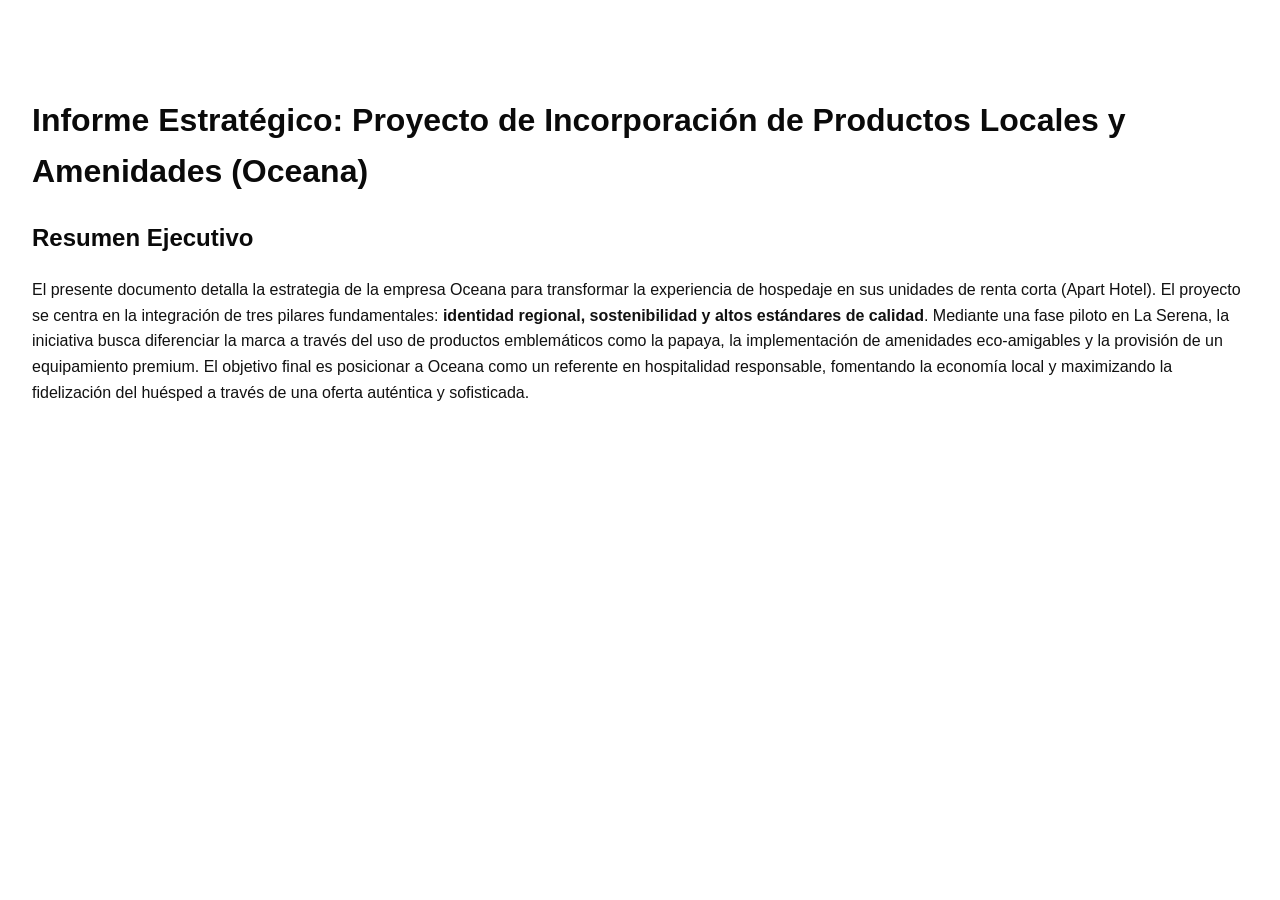
<file: informe-estrategico.html>
<!doctype html>
<html lang="es">
  <head>
    <meta charset="UTF-8" />
    <meta name="viewport" content="width=device-width, initial-scale=1.0" />
    <title>Informe Estratégico Oceana</title>
    <style>
      body { font-family: Arial, sans-serif; padding: 24px; line-height: 1.6; color: #111; }
      h1, h2, h3 { color: #0a0a0a; }
      table { border-collapse: collapse; width: 100%; }
      th, td { border: 1px solid #bbb; padding: 8px; }
    </style>
  </head>
  <body>
    <p>&nbsp;</p><h1>Informe Estratégico: Proyecto de Incorporación de Productos Locales y Amenidades (Oceana)</h1><h2>Resumen Ejecutivo</h2><p>El presente documento detalla la estrategia de la empresa Oceana para transformar la experiencia de hospedaje en sus unidades de renta corta (Apart Hotel). El proyecto se centra en la integración de tres pilares fundamentales: <b>identidad regional, sostenibilidad y altos estándares de calidad</b>. Mediante una fase piloto en La Serena, la iniciativa busca diferenciar la marca a través del uso de productos emblemáticos como la papaya, la implementación de amenidades eco-amigables y la provisión de un equipamiento premium. El objetivo final es posicionar a Oceana como un referente en hospitalidad responsable, fomentando la economía local y maximizando la fidelización del huésped a través de una oferta auténtica y sofisticada.</p><p>
  </body>
</html>
</file>
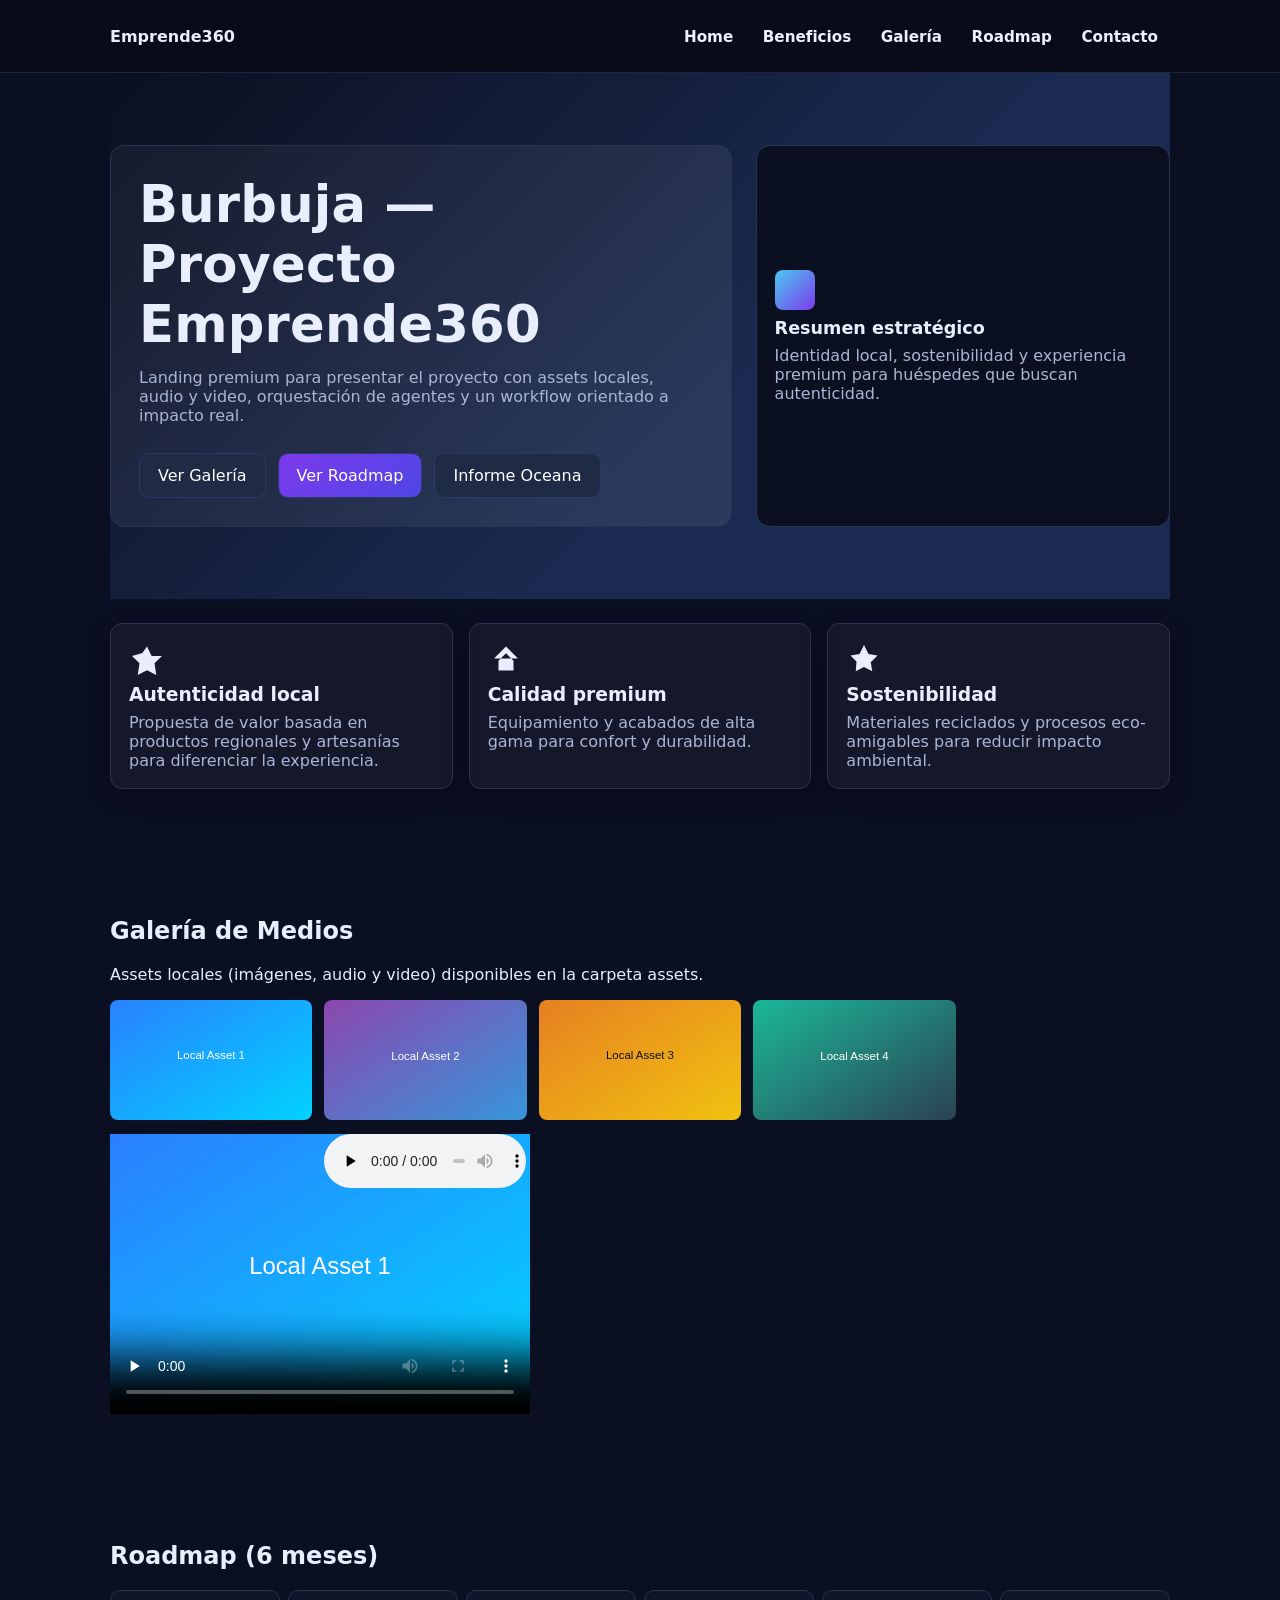
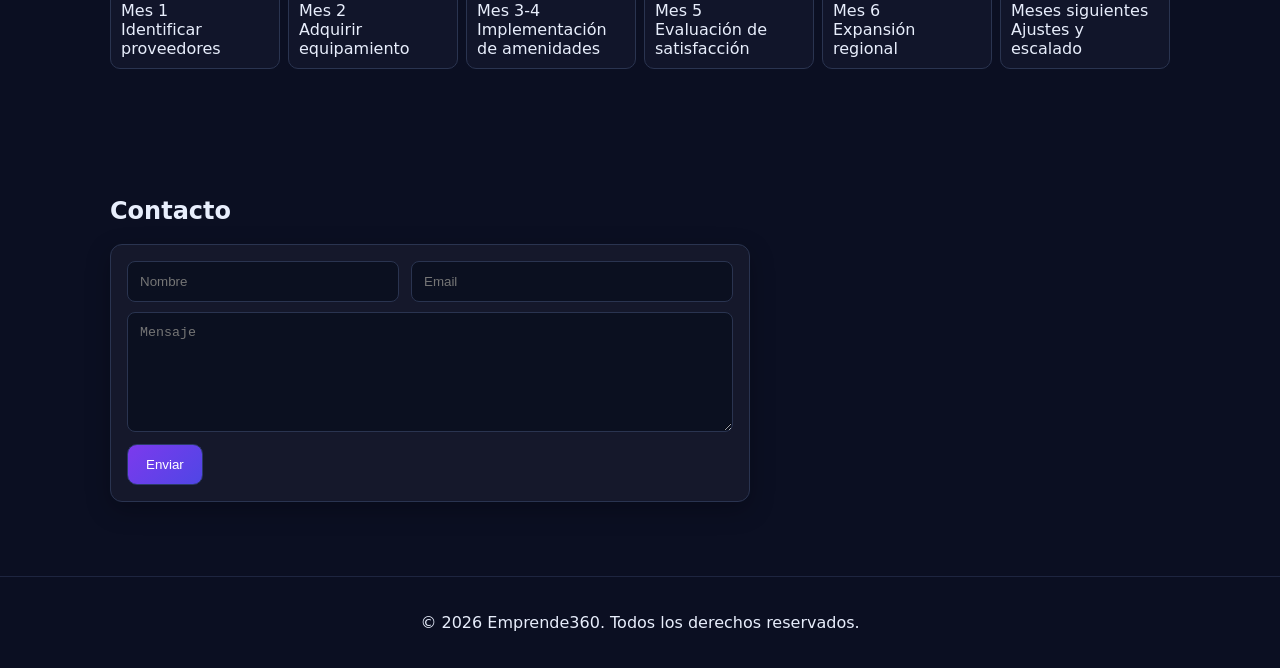
<file: premium-landing.html>
<!doctype html>
<html lang="es">
  <head>
    <meta charset="UTF-8" />
    <meta name="viewport" content="width=device-width, initial-scale=1.0" />
    <title>Landing Premium — Burbuja</title>
    <style>
      :root{--bg:#0b0f22;--card:#12192b;--text:#e8eefc;--muted:#a9b6d3;--primary:#7c3aed;--accent:#4cc9f0}
      *{box-sizing:border-box}
      html,body{margin:0;background:var(--bg);color:var(--text);font-family:Inter, system-ui, -apple-system, Segoe UI, Roboto, Arial}
      .container{max-width:1100px;margin:0 auto;padding:0 20px}
      header{position:sticky;top:0;background:rgba(10,12,25,.95);border-bottom:1px solid #1e2540;z-index:50}
      header .container{display:flex;justify-content:space-between;align-items:center;height:72px}
      .brand{font-weight:700}
      nav a{color:#eaf0ff;text-decoration:none;margin:0 12px;font-size:0.95rem}
      .hero{padding:72px 0;background:linear-gradient(135deg,#0b1020 0%, #1b2a50 60%);position:relative;overflow:hidden}
      .hero h1{font-size: clamp(2rem,4vw,3.5rem); margin:0 0 12px; letter-spacing:.2px}
      .hero p{color:var(--muted);max-width:70ch}
      .cta-row{display:flex;gap:12px;flex-wrap:wrap;margin-top:18px}
      .btn{display:inline-block;padding:12px 18px;border-radius:10px;text-decoration:none;color:white;background:#1f2a44;border:1px solid #2b3a6b}
      .btn:hover{opacity:.92}
      .btn.primary{background:linear-gradient(135deg,var(--primary),#4f46e5)}
      .section{padding:54px 0}
      .grid{display:grid;grid-template-columns:repeat(auto-fill,minmax(260px,1fr));gap:18px}
      .card{background:rgba(255,255,255,0.04);border:1px solid #2a3450;border-radius:12px;padding:18px;box-shadow:0 8px 24px rgba(0,0,0,.25);}
      .card h3{margin:6px 0 8px}
      .card p{color:var(--muted);margin:0}
      .icon{width:36px;height:36px;vertical-align:middle;margin-right:8px;}
      .gallery{display:grid;grid-template-columns:repeat(auto-fill,minmax(180px,1fr));gap:12px}
      .gallery img{width:100%;height:120px;object-fit:cover;border-radius:8px}
      .agents{display:grid;grid-template-columns:repeat(auto-fill,minmax(180px,1fr));gap:14px}
      .agent{display:flex;gap:10px;align-items:center;background:#11152a;border:1px solid #2a3450;border-radius:10px;padding:12px}
      .avatar{width:40px;height:40px;border-radius:50%;overflow:hidden;background:#222}
      .timeline{display:grid;grid-template-columns:repeat(6,1fr);gap:12px;align-items:start}
      .tl{background:#11152a;border:1px solid #2a3450;border-radius:10px;padding:10px}
      @media (max-width: 900px){
        .timeline{grid-template-columns:repeat(3,1fr)}
      }
      @media (max-width: 600px){
        .timeline{grid-template-columns:repeat(2,1fr)}
        .hero{padding:48px 0}
      }
      footer{text-align:center;padding:20px 0;border-top:1px solid #1e2540;margin-top:20px}
    </style>
  </head>
  <body>
    <header class="site-header">
      <div class="container brand">
        <span class="logo">Emprende360</span>
        <nav aria-label="Navegación principal" class="nav">
          <a href="/">Home</a>
          <a href="#beneficios">Beneficios</a>
          <a href="#galeria-premium">Galería</a>
          <a href="#roadmap">Roadmap</a>
          <a href="#contacto">Contacto</a>
        </nav>
      </div>
    </header>

    <main class="container">
      <section class="hero" id="top">
        <div class="grid" style="grid-template-columns:1.2fr .8fr;gap:24px;align-items:stretch;">
          <div class="col-left" style="min-height:320px;background:linear-gradient(135deg, rgba(255,255,255,.04), rgba(255,255,255,.08));border-radius:14px;border:1px solid #2a3450;padding:28px;display:flex;flex-direction:column;justify-content:center;gap:14px;">
            <h1 style="margin:0; font-size:clamp(2rem,4vw,3.5rem);">Burbuja — Proyecto Emprende360</h1>
            <p style="color:var(--muted);margin:0 0 6px;">Landing premium para presentar el proyecto con assets locales, audio y video, orquestación de agentes y un workflow orientado a impacto real.</p>
            <div class="cta-row" style="margin-top:8px;">
              <a href="#galeria-premium" class="btn">Ver Galería</a>
              <a href="#roadmap" class="btn primary">Ver Roadmap</a>
              <a href="informe-estrategico.html" class="btn" target="_blank">Informe Oceana</a>
            </div>
          </div>
          <div class="col-right" aria-label="Resumen ejecutivo" style="background:#0b1020;border:1px solid #2a3450;border-radius:14px;padding:18px;display:flex;flex-direction:column;gap:8px;align-items:flex-start;justify-content:center;">
            <div class="icon" aria-hidden="true" style="width:40px;height:40px;border-radius:8px;background:linear-gradient(135deg, #4cc9f0, #7c3aed);"></div>
            <h3 style="margin:0;font-size:1.1rem;">Resumen estratégico</h3>
            <p style="color:var(--muted);margin:0;">Identidad local, sostenibilidad y experiencia premium para huéspedes que buscan autenticidad.</p>
          </div>
        </div>
      </section>

      <section id="beneficios" class="section" style="padding-top:24px;">
        <div class="grid" style="grid-template-columns:repeat(auto-fill,minmax(260px,1fr));gap:16px;">
          <div class="card"><div><svg class="icon" viewBox="0 0 24 24" fill="none" width="24" height="24"><path d="M12 3l3.09 6.26L22 9.27l-5 4.87L18.18 22 12 18.77 5.82 22 7 14.14l-5-4.87 6.91-2.01L12 3z" fill="currentColor"/></svg></div><h3>Autenticidad local</h3><p>Propuesta de valor basada en productos regionales y artesanías para diferenciar la experiencia.</p></div>
          <div class="card"><div><svg class="icon" viewBox="0 0 24 24" fill="none" width="24" height="24"><path d="M12 3L4 11h16L12 3zm0 4.5l5 5V19H7v-6.5l5-5z" fill="currentColor"/></svg></div><h3>Calidad premium</h3><p>Equipamiento y acabados de alta gama para confort y durabilidad.</p></div>
          <div class="card"><div><svg class="icon" viewBox="0 0 24 24" fill="none" width="24" height="24"><path d="M12 2l3 6 6 1-4.5 4.5 1 6-5.5-2.9L6.5 19.5 7 13 3 9l6-1 3-6z" fill="currentColor"/></svg></div><h3>Sostenibilidad</h3><p>Materiales reciclados y procesos eco-amigables para reducir impacto ambiental.</p></div>
        </div>
      </section>

      <section id="galeria-premium" class="section" aria-label="Galería premium">
        <h2>Galería de Medios</h2>
        <p>Assets locales (imágenes, audio y video) disponibles en la carpeta assets.</p>
        <div class="gallery">
          <img src="assets/images/img_local_1.svg" alt="Local asset 1"/>
          <img src="assets/images/img_local_2.svg" alt="Local asset 2"/>
          <img src="assets/images/img_local_3.svg" alt="Local asset 3"/>
          <img src="assets/images/img_local_4.svg" alt="Local asset 4"/>
        </div>
        <div class="gallery" style="margin-top:14px;">
          <video controls preload="none" poster="assets/images/img_local_1.svg" width="420">
            <source src="https://commondatastorage.googleapis.com/gtv-videos-bucket/sample/BigBuckBunny.mp4" type="video/mp4" />
          </video>
          <audio controls preload="none" style="width:100%"><source src="https://www.soundhelix.com/examples/mp3/SoundHelix-Song-1.mp3" type="audio/mpeg"/></audio>
        </div>
      </section>

      <section id="roadmap" class="section" aria-label="Roadmap">
        <h2>Roadmap (6 meses)</h2>
        <div class="timeline" style="gap:8px;margin-top:8px;">
          <div class="tl">Mes 1<br/>Identificar proveedores</div>
          <div class="tl">Mes 2<br/>Adquirir equipamiento</div>
          <div class="tl">Mes 3-4<br/>Implementación de amenidades</div>
          <div class="tl">Mes 5<br/>Evaluación de satisfacción</div>
          <div class="tl">Mes 6<br/>Expansión regional</div>
          <div class="tl">Meses siguientes<br/>Ajustes y escalado</div>
        </div>
      </section>

      <section id="contacto" class="section" aria-label="Contacto premium">
        <h2>Contacto</h2>
        <form class="card" style="max-width:640px; padding:16px;" method="post" action="#">
          <div style="display:flex;gap:12px;flex-wrap:wrap;">
            <input placeholder="Nombre" required style="flex:1 1 200px;padding:12px;border-radius:8px;border:1px solid #2a3450;background:#0b1020;color:#fff"/>
            <input placeholder="Email" required style="flex:1 1 250px;padding:12px;border-radius:8px;border:1px solid #2a3450;background:#0b1020;color:#fff"/>
          </div>
          <textarea placeholder="Mensaje" required style="width:100%;margin-top:10px;height:120px;padding:12px;border-radius:8px;border:1px solid #2a3450;background:#0b1020;color:#fff"></textarea>
          <button class="btn primary" style="margin-top:8px;" type="submit">Enviar</button>
        </form>
      </section>
    </main>
    <footer>
      <p>&copy; 2026 Emprende360. Todos los derechos reservados.</p>
    </footer>
  </body>
  </html>
</file>
